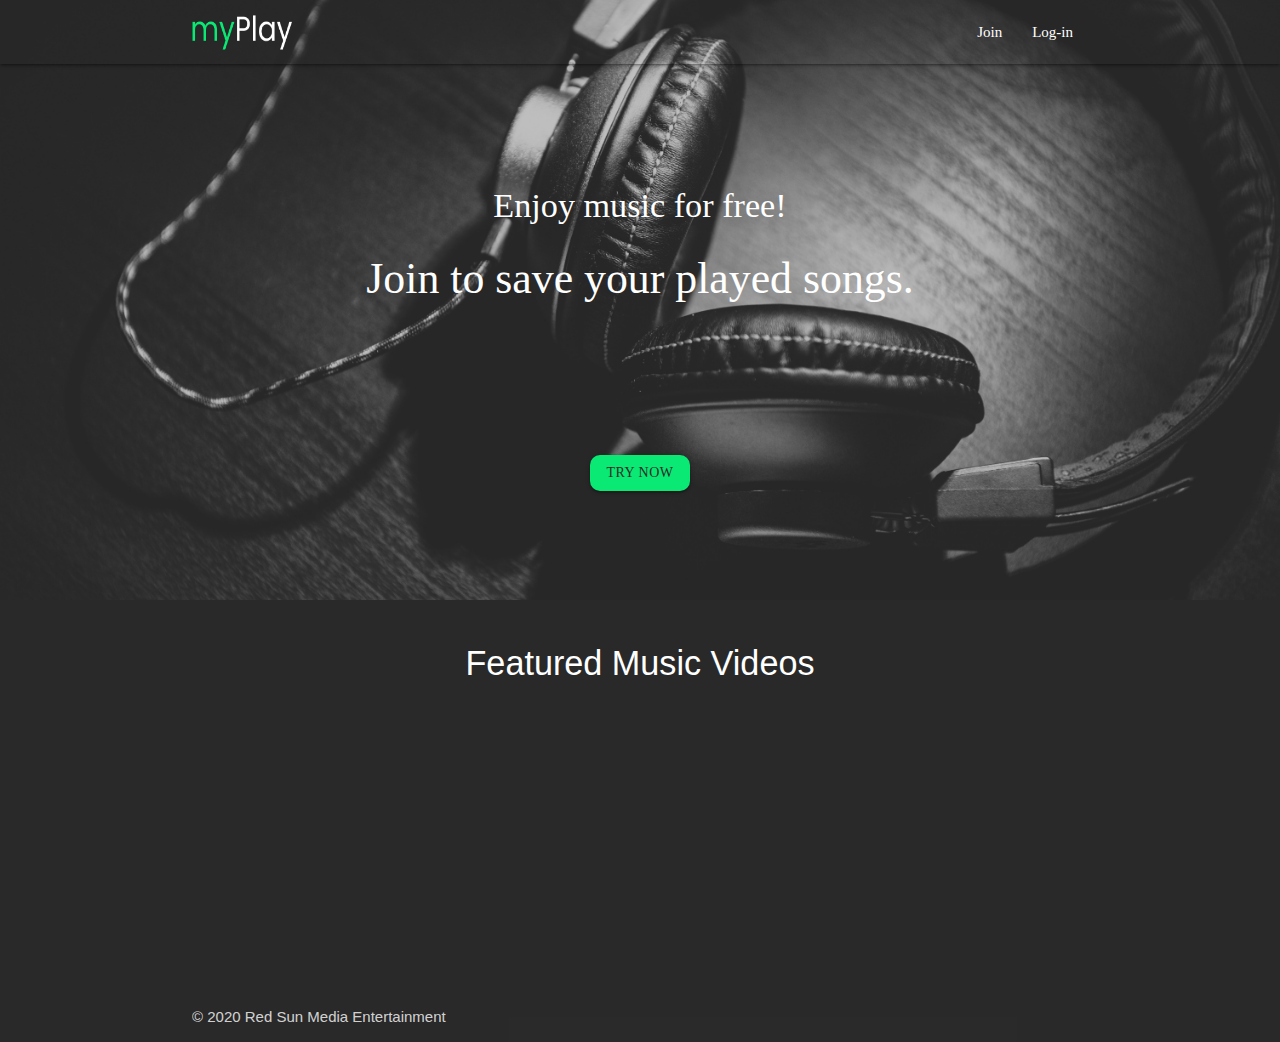
<file: index.html>
<!DOCTYPE html>
<html lang="en">
    <head>
        <meta charset="UTF-8">
        <meta name="viewport" content="width=device-width, initial-scale=1.0">
	<!--Import Google Icon Font-->
    <link href="https://fonts.googleapis.com/icon?family=Material+Icons" rel="stylesheet">
    <!-- Compile and minified CSS -->
    <link rel="stylesheet" href="https://cdnjs.cloudflare.com/ajax/libs/materialize/1.0.0/css/materialize.min.css">
    <link rel="text/css" rel="stylesheet" href="style.css">
    <!-- Compiled and minified JavaScript -->
    <script src="https://cdnjs.cloudflare.com/ajax/libs/materialize/1.0.0/js/materialize.min.js"></script> 
    <link rel="stylesheet" href="style.css">
        <title>myPlay</title>
    </head>
    <body>
<header class="main-header">
    <nav class="transparent">
        <div class="container">
            <a href="#">
                <img src="images/myPlay.png" alt="" class="brand-logo">
            </a>
            
            <ul class="right hide-on-med-and-down">
                <li>
                    <a href="signup.html" class="active-link">Join</a>
                </li>
                <li><a href="signup.html" class="active-link">Log-in</a>
                </li>
            </ul>
            <a href="#" data-target="slide-out" class="sidenav-trigger">
                <i class="material-icons">menu</i>
            </a>   
        </div>
    </nav>
    <!-- End of nav -->

    <!-- CONTENTS OF SIDENAV -->
    <ul id="slide-out" class="sidenav">
        <div class="user-view">
            <br>
            <h6>Enjoy music for free</h6>
            <h6>Join us!</h6>
            <h6>© Red Sun Media Entertainment</h6>
            <br>
        <li>
            <div class="divider"></div>
        </li>
        <li>
            <a class="jn waves-effect white-text" href="signup.html">JOIN</a>
        </li>
        <li>
            <a class="lg waves-effect white-text" href="signup.html">LOG-IN</a>
        </li>
        </div>
    </ul>

    <!-- HERO PAGE -->
    <div class="heropage">
          <div class="row">
              <div class="col s12 m10 offset-m1 center">
                  <h4>Enjoy music for free!</h4>
                  <h3>Join to save your played songs.</h3>
                  <br><br>
                  <a href="library.html" class="btn waves-light waves-effect center">Try Now</a>
              </div>
          </div>
      </div>
</header>
<br>
    <!-- Featured M/Vs -->
    <div class="container">
        <div class="featured center-align white-text">
            <h4>Featured Music Videos</h4>
            <div class="row">
                <div class="col s12 m4">
                    <div class="video-container">
                        <iframe width="956" height="538" src="https://www.youtube.com/embed/3VTkBuxU4yk" frameborder="0" allow="accelerometer; autoplay; clipboard-write; encrypted-media; gyroscope; picture-in-picture" allowfullscreen>
                        </iframe>
                    </div>
                </div>
                    <div class="col s12 m4">
                        <div class="video-container">
                        <iframe width="956" height="538" src="https://www.youtube.com/embed/FKlGHHhTOsQ" frameborder="0" allow="accelerometer; autoplay; clipboard-write; encrypted-media; gyroscope; picture-in-picture" allowfullscreen>
                        </iframe>
                    </div>
                </div>
                <div class="col s12 m4">
                    <div class="video-container">
                        <iframe width="1045" height="441" src="https://www.youtube.com/embed/N7qnQWubmG8" frameborder="0" allow="accelerometer; autoplay; clipboard-write; encrypted-media; gyroscope; picture-in-picture" allowfullscreen>
                        </iframe>
                    </div>
                </div>
        </div>
     <!-- END OF CONTAINER -->
    </div>
    <div style="height: 100px;"></div>

    <!-- FOOTER -->
    <footer class="page-footer">
          <div class="footer-copyright">
            © 2020 Red Sun Media Entertainment
           </div>
          </div>
        </footer>
    

    
       <!--Jquery CDN  -->
        <script src="https://code.jquery.com/jquery-3.5.1.min.js" integrity="sha256-9/aliU8dGd2tb6OSsuzixeV4y/faTqgFtohetphbbj0=" crossorigin="anonymous"></script>
       <!-- Compiled and minified JavaScript -->
        <script src="https://cdnjs.cloudflare.com/ajax/libs/materialize/1.0.0/js/materialize.min.js"></script> 

        <!-- INITIALIZATION -->
    <script>
    $(document).ready(function(){
    $('.sidenav').sidenav();
  });
        
    </script>
    </body>
</html>
</file>
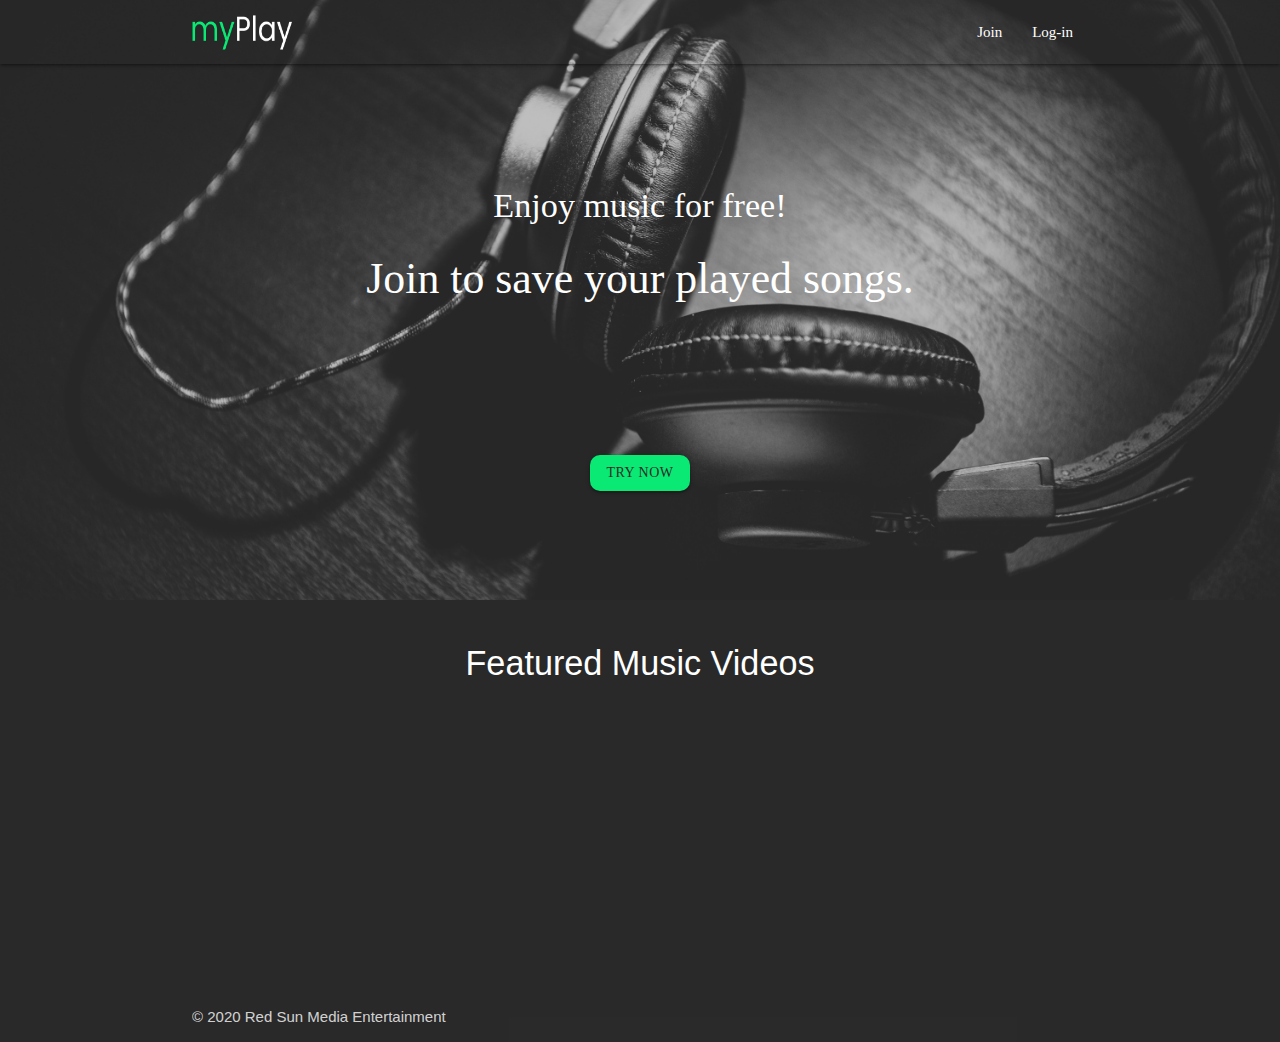
<file: landingpage.html>
<!DOCTYPE html>
<html lang="en">
    <head>
        <meta charset="UTF-8">
        <meta name="viewport" content="width=device-width, initial-scale=1.0">
	<!--Import Google Icon Font-->
    <link href="https://fonts.googleapis.com/icon?family=Material+Icons" rel="stylesheet">
    <!-- Compile and minified CSS -->
    <link rel="stylesheet" href="https://cdnjs.cloudflare.com/ajax/libs/materialize/1.0.0/css/materialize.min.css">
    <link rel="text/css" rel="stylesheet" href="style.css">
    <!-- Compiled and minified JavaScript -->
    <script src="https://cdnjs.cloudflare.com/ajax/libs/materialize/1.0.0/js/materialize.min.js"></script> 
    <link rel="stylesheet" href="style.css">
        <title>myPlay</title>
    </head>
    <body>
<header class="main-header">
    <nav class="transparent">
        <div class="container">
            <a href="#">
                <img src="images/myPlay.png" alt="" class="brand-logo">
            </a>
            
            <ul class="right hide-on-med-and-down">
                <li>
                    <a href="signup.html" class="active-link">Join</a>
                </li>
                <li><a href="signup.html" class="active-link">Log-in</a>
                </li>
            </ul>
            <a href="#" data-target="slide-out" class="sidenav-trigger">
                <i class="material-icons">menu</i>
            </a>   
        </div>
    </nav>
    <!-- End of nav -->

    <!-- CONTENTS OF SIDENAV -->
    <ul id="slide-out" class="sidenav">
        <div class="user-view">
            <br>
            <h6>Enjoy music for free</h6>
            <h6>Join us!</h6>
            <h6>© Red Sun Media Entertainment</h6>
            <br>
        <li>
            <div class="divider"></div>
        </li>
        <li>
            <a class="jn waves-effect white-text" href="signup.html">JOIN</a>
        </li>
        <li>
            <a class="lg waves-effect white-text" href="signup.html">LOG-IN</a>
        </li>
        </div>
    </ul>

    <!-- HERO PAGE -->
    <div class="heropage">
          <div class="row">
              <div class="col s12 m10 offset-m1 center">
                  <h4>Enjoy music for free!</h4>
                  <h3>Join to save your played songs.</h3>
                  <br><br>
                  <a href="library.html" class="btn waves-light waves-effect center">Try Now</a>
              </div>
          </div>
      </div>
</header>
<br>
    <!-- Section : Featured M/Vs -->
    <div class="container">
        <div class="featured center-align white-text">
            <h4>Featured Music Videos</h4>
            <div class="row">
                <div class="col s12 m4">
                    <div class="video-container">
                        <iframe width="956" height="538" src="https://www.youtube.com/embed/3VTkBuxU4yk" frameborder="0" allow="accelerometer; autoplay; clipboard-write; encrypted-media; gyroscope; picture-in-picture" allowfullscreen>
                        </iframe>
                    </div>
                </div>
                    <div class="col s12 m4">
                        <div class="video-container">
                        <iframe width="956" height="538" src="https://www.youtube.com/embed/FKlGHHhTOsQ" frameborder="0" allow="accelerometer; autoplay; clipboard-write; encrypted-media; gyroscope; picture-in-picture" allowfullscreen>
                        </iframe>
                    </div>
                </div>
                <div class="col s12 m4">
                    <div class="video-container">
                        <iframe width="1045" height="441" src="https://www.youtube.com/embed/N7qnQWubmG8" frameborder="0" allow="accelerometer; autoplay; clipboard-write; encrypted-media; gyroscope; picture-in-picture" allowfullscreen>
                        </iframe>
                    </div>
                </div>
        </div>
     <!-- END OF CONTAINER -->
    </div>
    <div style="height: 100px;"></div>

    <!-- FOOTER -->
    <footer class="page-footer">
          <div class="footer-copyright">
            © 2020 Red Sun Media Entertainment
            <a class="grey-text text-lighten-4 right" href="#!"></a>
            </div>
          </div>
        </footer>
    

    
       <!--Jquery CDN  -->
        <script src="https://code.jquery.com/jquery-3.5.1.min.js" integrity="sha256-9/aliU8dGd2tb6OSsuzixeV4y/faTqgFtohetphbbj0=" crossorigin="anonymous"></script>
       <!-- Compiled and minified JavaScript -->
        <script src="https://cdnjs.cloudflare.com/ajax/libs/materialize/1.0.0/js/materialize.min.js"></script> 

        <!-- INITIALIZATION -->
    <script>
    $(document).ready(function(){
    $('.sidenav').sidenav();
  });
        
    </script>
    </body>
</html>
</file>
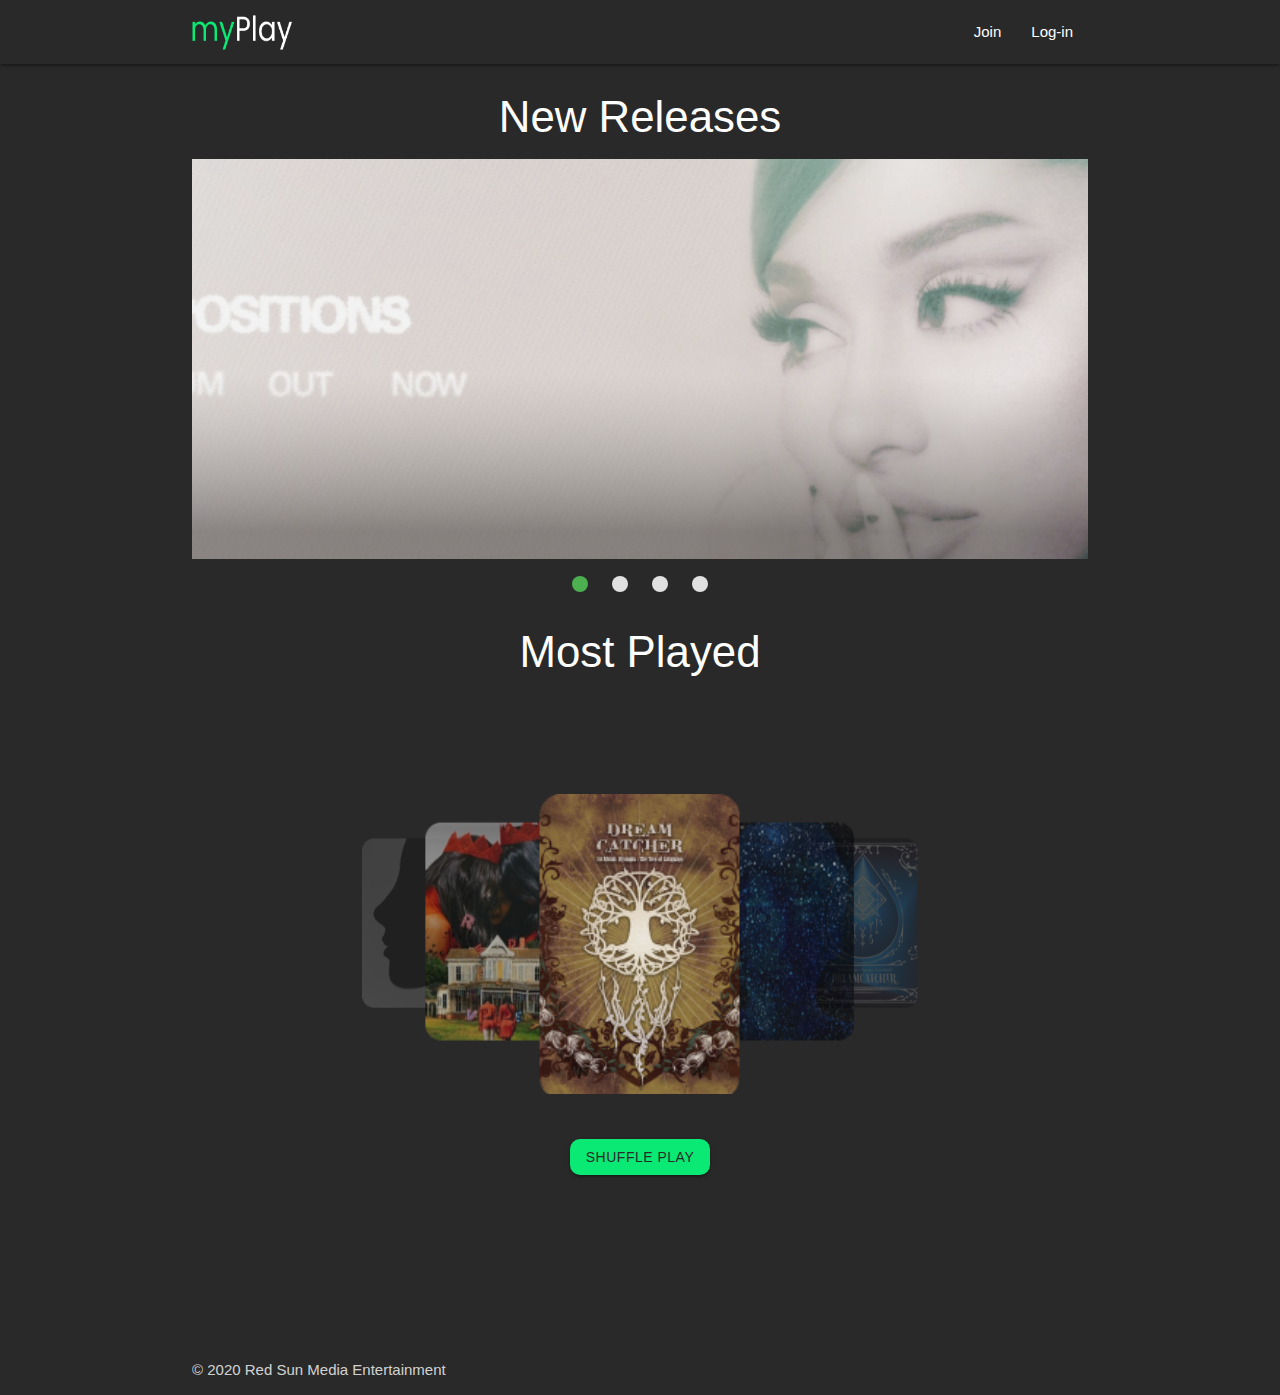
<file: library.html>
<!DOCTYPE html>
<html lang="en">
<head>
    <meta charset="UTF-8">
    <meta name="viewport" content="width=device-width, initial-scale=1.0">
    <!--Import Google Icon Font-->
    <link href="https://fonts.googleapis.com/icon?family=Material+Icons" rel="stylesheet">
    <!-- Compile and minified CSS -->
    <link rel="stylesheet" href="https://cdnjs.cloudflare.com/ajax/libs/materialize/1.0.0/css/materialize.min.css">
    <link rel="text/css" rel="stylesheet" href="style.css">
    <!-- Compiled and minified JavaScript -->
    <script src="https://cdnjs.cloudflare.com/ajax/libs/materialize/1.0.0/js/materialize.min.js"></script> 
    <link rel="stylesheet" href="style.css">

    <title>myPlay</title>
</head>
<body>
    <nav class="transparent">
        <div class="container">
            <a href="index.html">
                <img src="images/myPlay.png" alt="" class="brand-logo">
            </a>
            
            <ul class="right hide-on-med-and-down">
                <li>
                    <a href="signup.html" class="active-link">Join</a>
                </li>
                <li><a href="signup.html" class="active-link">Log-in</a>
                </li>
            </ul>
            <a href="#" data-target="slide-out" class="sidenav-trigger">
                <i class="material-icons">menu</i>
            </a>   
        </div>
    </nav>

    <ul id="slide-out" class="sidenav">
        <div class="user-view">
            <br>
            <h6>Enjoy music for free</h6>
            <h6>Join us!</h6>
            <h6>© Red Sun Media Entertainment</h6>
            <br>
        <li>
            <div class="divider"></div>
        </li>
        <li>
            <a class="hm waves-effect white-text" href="index.html">HOME</a>
        </li>
        <li>
            <a class="jn waves-effect white-text" href="signup.html">JOIN</a>
        </li>
        <li>
            <a class="lg waves-effect white-text" href="signup.html">LOG-IN</a>
        </li>
        </div>
      </ul>
    <!-- End of Nav -->

    <!-- NEW RELEASES -->
    <div class="container">
        <div class="new releases center-align white-text">
        <h3>New Releases</h3>
        </div>
        <div class="slider">
        <ul class="slides">
          <li>
            <img src="images/New Release.png">
          </li>
          <li>
            <img src="images/sawayama.jpg">
          </li>
          <li>
            <img src="images/jc.jpg">
          </li>
          <li>
            <img src="images/the album.jpg">
          </li>
        </ul>
        <br><br>
        <!-- END OF CONTAINER -->
    </div>
        <!-- MOST PLAYED -->
    <div class="container">
        <div class="most played center-align white-text">
            <h3>Most Played</h3>
            <div class="carousel">
            <a class="carousel-item" href="#">
                <img src="images/Tree of Language.png">
            </a>
            <a class="carousel-item" href="#">
                <img src="images/Djesse Vol. 3.png">
            </a>
            <a class="carousel-item" href="#">
                <img src="images/Lose Myself.png">
            </a>
            <a class="carousel-item" href="#">
                <img src="images/Blinding Lights.png">
            </a>
            <a class="carousel-item" href="#">
                <img src="images/The Album.png">
            </a>
            <a class="carousel-item" href="">
                <img src="images/with HER.png">
            </a>
            <a class="carousel-item" href="#">
                <img src="images/Perfect Velvet.png">
            </a>
            <!-- END OF CONTAINER -->
        </div>
        <br><br>
            <button class="btn center-align" href="#">Shuffle Play</button>
    
</div>
        <div style="height: 150px;"></div>


    <!-- End of container -->
    </div>
    <!-- FOOTER -->
    <footer class="page-footer">
        <div class="footer-copyright">
          © 2020 Red Sun Media Entertainment
          <a class="grey-text text-lighten-4 right" href="#!"></a>
          </div>
        </div>
    </footer>
    

     <!--Jquery CDN  -->
 <script src="https://code.jquery.com/jquery-3.5.1.min.js" integrity="sha256-9/aliU8dGd2tb6OSsuzixeV4y/faTqgFtohetphbbj0=" crossorigin="anonymous"></script>
 <!-- Compiled and minified JavaScript -->
<script src="https://cdnjs.cloudflare.com/ajax/libs/materialize/1.0.0/js/materialize.min.js"></script> 
<!-- SIDENAV INITIALIZATION -->
<script>
$(document).ready(function(){
    // sidenav
$('.sidenav').sidenav();
    // slider
$('.slider').slider();
    // carousel
$('.carousel').carousel();
});
</script>
    </body>
  </html>
</file>
<file: style.css>
body {
    background-color: #292929;
}

.main-header {
    background: url(../images/headphone.jpg);
    min-height: 600px;
    background-position: center;
    background-size: cover;
    font-family: 'Poppins';
    font-size: 40px;
}

.brand-logo {
    width: 100px;
    height: 35px;
    margin-right: 20px;
    margin-top: 15px;
}

.sidenav {
    background-color: #292929;
    color: #ffffff;
}

.heropage {
    padding-top: 100px;
    color: #ffffff;
}

.btn {
    font-weight: normal;
    color: #292929;
    border-radius: 10px;
    background-color: #0AE973;
}

#users {
    color: #ffffff;
}

.page-footer {
    background-color: #292929;
}
</file>
